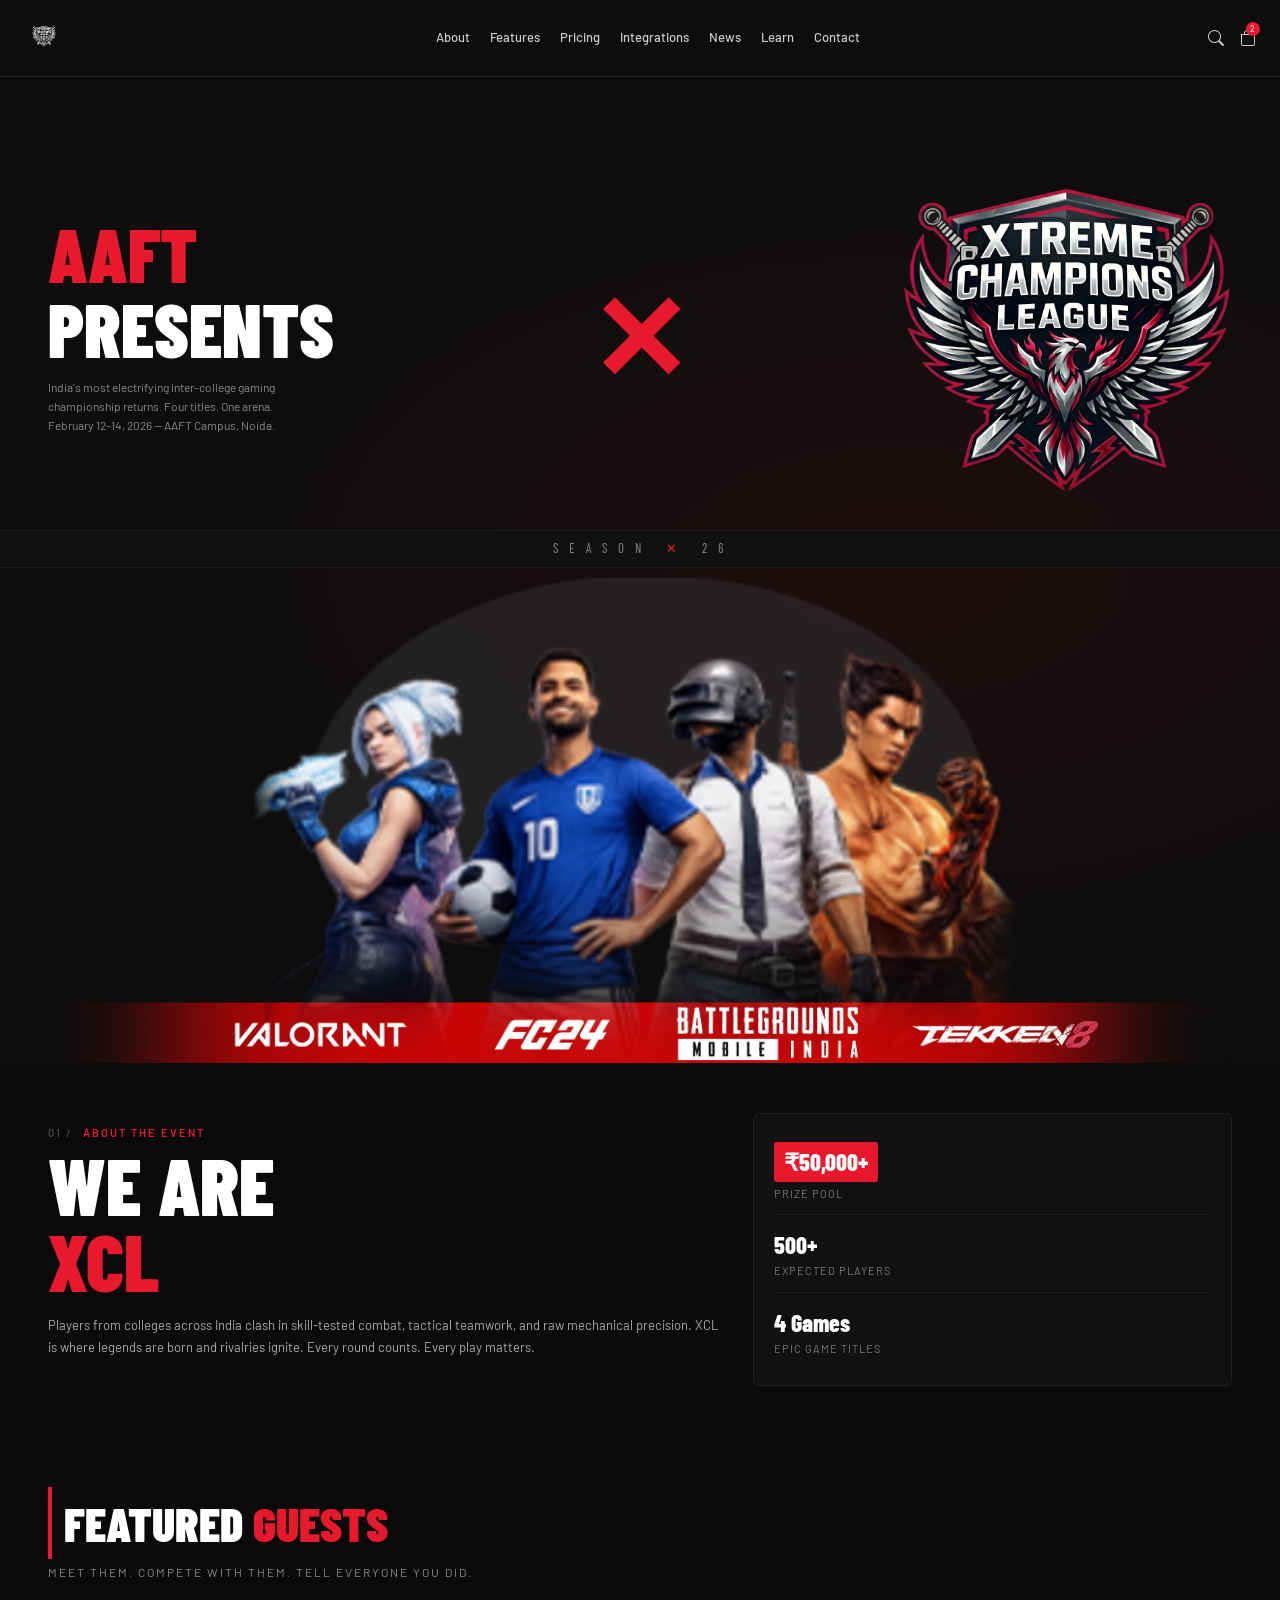
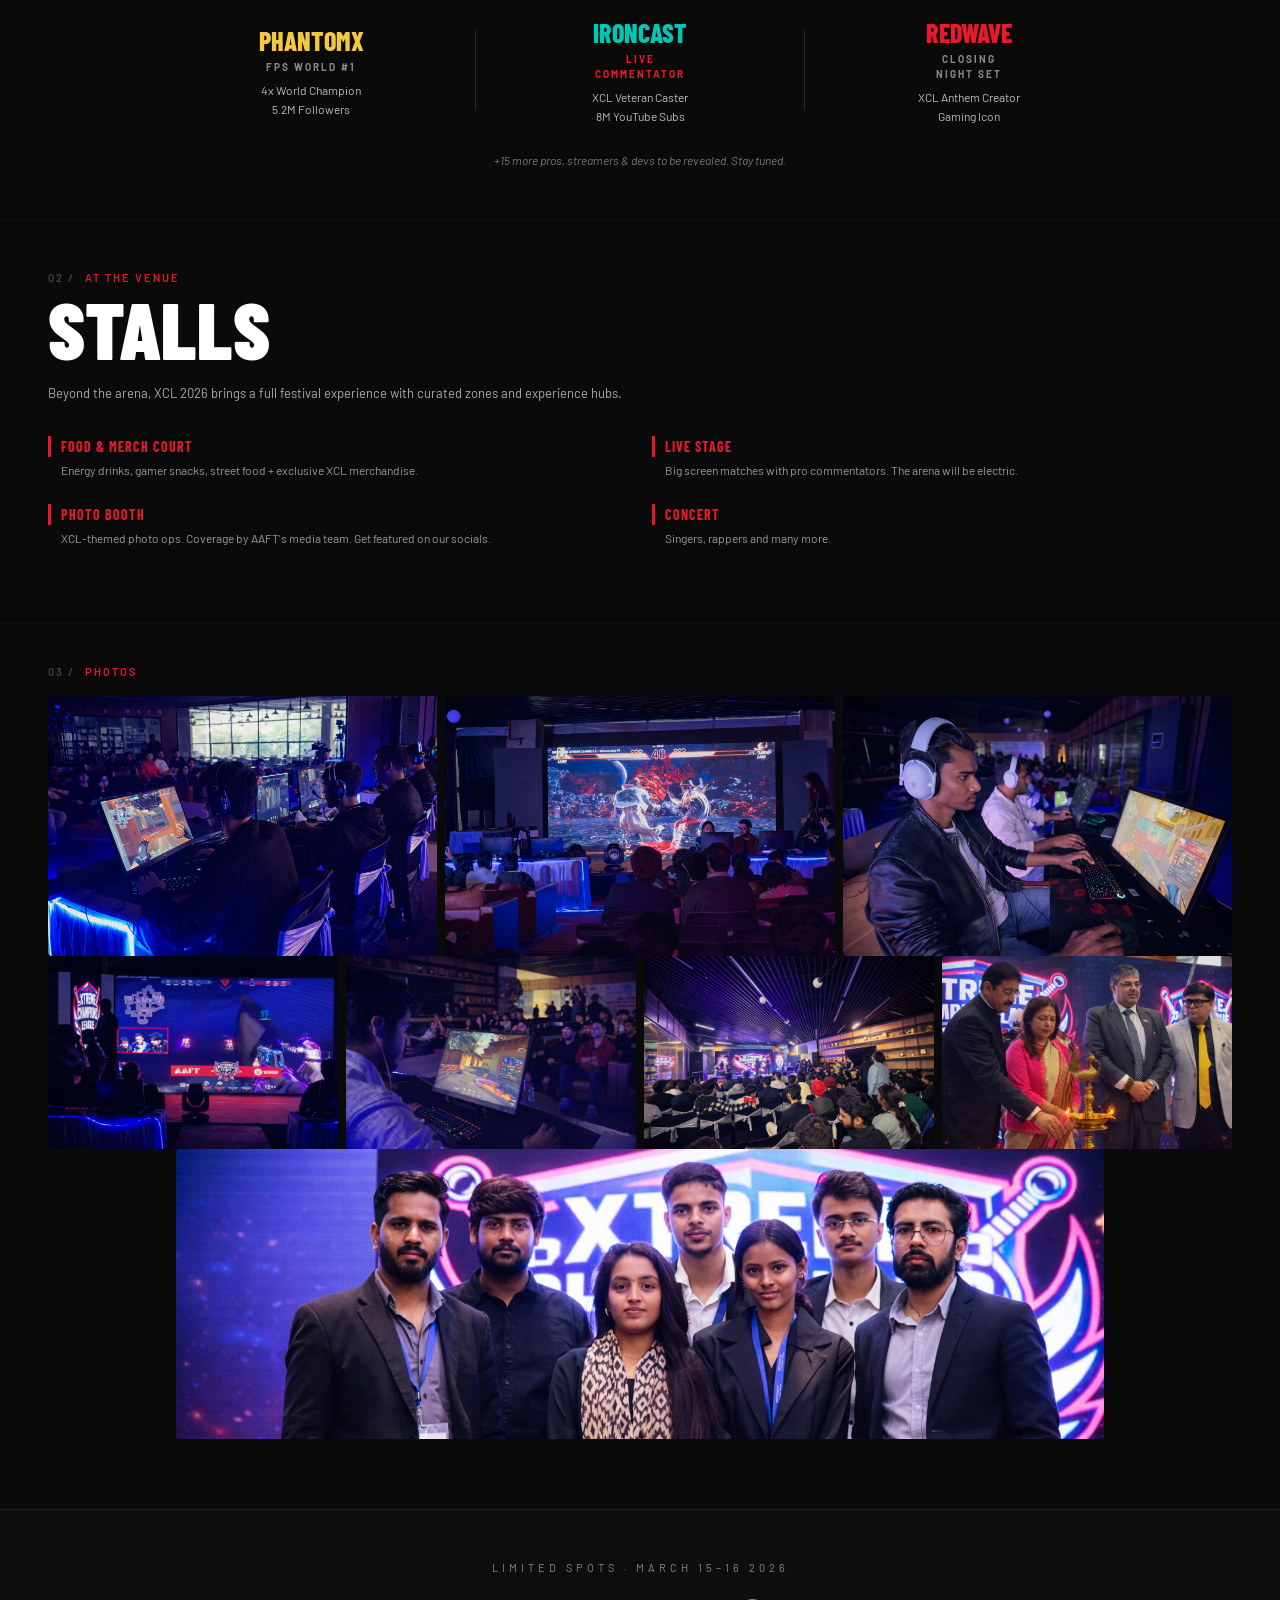
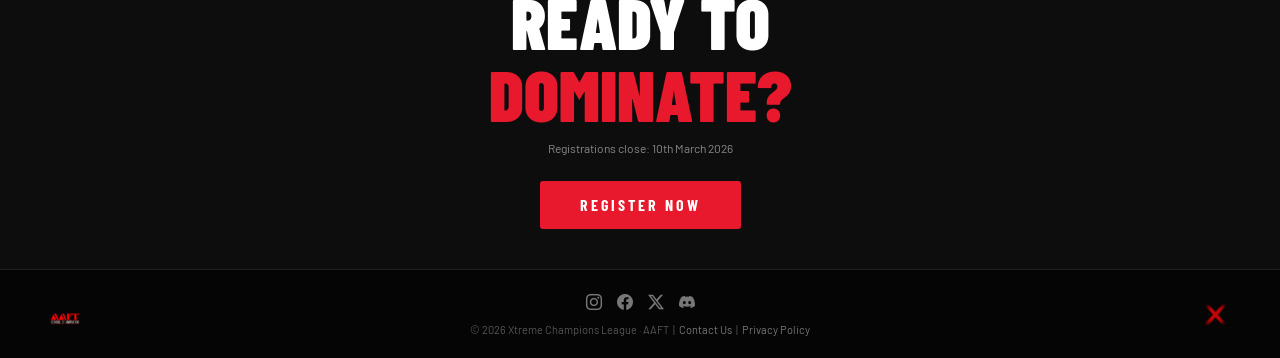
<file: index.html>
<!DOCTYPE html>
<html lang="en">
<head>
  <meta charset="UTF-8" />
  <meta name="viewport" content="width=device-width, initial-scale=1.0"/>
  <title>XCL – Xtreme Champions League</title>
  <link href="https://cdn.jsdelivr.net/npm/bootstrap@5.3.3/dist/css/bootstrap.min.css" rel="stylesheet"/>
  <link href="https://fonts.googleapis.com/css2?family=Barlow+Condensed:wght@400;600;700;800;900&family=Barlow:wght@400;500;600&display=swap" rel="stylesheet"/>
  <link rel="stylesheet" href="https://cdn.jsdelivr.net/npm/bootstrap-icons@1.11.3/font/bootstrap-icons.min.css"/>
  <link rel="stylesheet" href="style.css">
</head>
<body>


<!-- ════════════════════════════════════════════════════════════
     NAVBAR
     Logo left · nav links centre · search + cart right
     ════════════════════════════════════════════════════════════ -->
<nav class="top-nav">
  <div class="container-fluid px-4">
    <div class="d-flex align-items-center justify-content-between">

      <img src="images/LOGO B-W.png" height="56" alt="AAFT" class="me-4">

      <div class="d-none d-md-flex">
        <a class="nav-link" href="#">About</a>
        <a class="nav-link" href="#">Features</a>
        <a class="nav-link" href="#">Pricing</a>
        <a class="nav-link" href="#">Integrations</a>
        <a class="nav-link" href="#">News</a>
        <a class="nav-link" href="#">Learn</a>
        <a class="nav-link" href="#">Contact</a>
      </div>

      <div class="d-flex align-items-center gap-3">
        <a href="#" style="color:#ccc;"><i class="bi bi-search"></i></a>
        <a href="#" class="position-relative" style="color:#ccc;">
          <i class="bi bi-bag"></i>
          <span class="cart-badge">2</span>
        </a>
      </div>

    </div>
  </div>
</nav>


<!-- ════════════════════════════════════════════════════════════
     HERO
     Three-column layout: text | ✕ | XCL logo
     Below: season bar → full-width character art
     ════════════════════════════════════════════════════════════ -->
<section class="hero-section">
  <div class="container-fluid px-4 px-md-5">
    <div class="row align-items-center py-4">

      <!-- Left: AAFT PRESENTS text + event description -->
      <div class="col-12 col-md-4 mb-4 mb-md-0">
        <div class="hero-presents">
          <span class="aaft-red">AAFT</span><br>PRESENTS
        </div>
        <p class="hero-desc">
          India's most electrifying inter-college gaming championship returns.
          Four titles. One arena.<br>
          February 12–14, 2026 — AAFT Campus, Noida.
        </p>
      </div>

      <!-- Centre: large ✕ separator -->
      <div class="col-12 col-md-4 text-center mb-4 mb-md-0">
        <div class="hero-x">✕</div>
      </div> 

      <!-- Right: XCL logo mark -->
      <div class="col-12 col-md-4 text-center text-md-end">
        <img src="images/xcl 2.0 final (1).png" class="xcl-logo-img" alt="Xtreme Champions League">
      </div>

    </div>
  </div>

  <!-- Season identifier strip -->
  <div class="season-bar">
    S E A S O N &nbsp; <span>✕</span> &nbsp; 2 6
  </div>

  <!-- Full-width game character artwork -->
  <div class="hero-characters">
    <img src="images/GAME PLAYER.png" alt="Game Characters">
  </div>

</section>


<!-- ════════════════════════════════════════════════════════════
     ABOUT — WE ARE XCL   [01 / 03]
     Left: headline + copy · Right: key stats card
     ════════════════════════════════════════════════════════════ -->
<section class="about-section">
  <div class="container-fluid px-4 px-md-5">
    <div class="row align-items-center" style>

      <div class="col-md-7">
        <div class="section-label"><span class="section-number">01 /</span> ABOUT THE EVENT</div>
        <div class="big-title">
          WE ARE<br>
          <span class="red">XCL</span>
        </div>
        <p class="about-desc">
          Players from colleges across India clash in skill-tested combat, tactical teamwork,
          and raw mechanical precision. XCL is where legends are born and rivalries ignite.
          Every round counts. Every play matters.
        </p>
      </div>

      <div class="col-md-5 mt-4 mt-md-0">
        <div class="stats-card">
          <div class="stat-item">
            <div class="stat-value highlight">₹50,000+</div>
            <div class="stat-label mt-1">Prize pool</div>
          </div>
          <div class="stat-item">
            <div class="stat-value">500+</div>
            <div class="stat-label">Expected players</div>
          </div>
          <div class="stat-item">
            <div class="stat-value">4 Games</div>
            <div class="stat-label">Epic game titles</div>
          </div>
        </div>
      </div>

    </div>
  </div>
</section>

<hr class="section-divider"/>


<!-- ════════════════════════════════════════════════════════════
     FEATURED GUESTS
     Red left-border heading · three guests · vertical dividers
     Name colours: gold / teal / red
     ════════════════════════════════════════════════════════════ -->
<section class="guests-section">
  <div class="container-fluid px-4 px-md-5">

    <div class="section-header-line mb-0">
      <div class="section-title-guests">FEATURED <span class="red">GUESTS</span></div>
    </div>
    <div class="guests-sub mt-1">MEET THEM. COMPETE WITH THEM. TELL EVERYONE YOU DID.</div>

    <div class="row g-0 align-items-center justify-content-center">

      <div class="col-12 col-sm-4 col-md-3">
        <div class="guest-card">
          <div class="guest-name gold">PhantomX</div>
          <div class="guest-tag">FPS WORLD #1</div>
          <div class="guest-desc-line">4x World Champion</div>
          <div class="guest-desc-line">5.2M Followers</div>
        </div>
      </div>

      <div class="col-auto d-none d-sm-flex align-items-center px-3">
        <div style="width:1px; height:80px; background:#2a2a2a;"></div>
      </div>

      <div class="col-12 col-sm-4 col-md-3 mt-3 mt-sm-0">
        <div class="guest-card">
          <div class="guest-name teal">IronCast</div>
          <div class="guest-tag red-tag">LIVE<br>COMMENTATOR</div>
          <div class="guest-desc-line">XCL Veteran Caster</div>
          <div class="guest-desc-line">8M YouTube Subs</div>
        </div>
      </div>

      <div class="col-auto d-none d-sm-flex align-items-center px-3">
        <div style="width:1px; height:80px; background:#2a2a2a;"></div>
      </div>

      <div class="col-12 col-sm-4 col-md-3 mt-3 mt-sm-0">
        <div class="guest-card">
          <div class="guest-name red-name">RedWave</div>
          <div class="guest-tag">CLOSING<br>NIGHT SET</div>
          <div class="guest-desc-line">XCL Anthem Creator</div>
          <div class="guest-desc-line">Gaming Icon</div>
        </div>
      </div>

    </div>

    <div class="guests-more">
      +15 more pros, streamers &amp; devs to be revealed. Stay tuned.
    </div>

  </div>
</section>

<hr class="section-divider"/>


<!-- ════════════════════════════════════════════════════════════
     STALLS — AT THE VENUE   [02 / 03]
     ════════════════════════════════════════════════════════════ -->
<section class="stalls-section">
  <div class="container-fluid px-4 px-md-5">

    <div class="section-label"><span class="section-number">02 /</span> AT THE VENUE</div>
    <div class="big-title mb-3">STALLS</div>
    <p class="stalls-desc">
      Beyond the arena, XCL 2026 brings a full festival experience with curated zones and experience hubs.
    </p>

    <div class="row">
      <div class="col-md-6">
        <div class="stall-item">
          <div class="stall-item-title">Food &amp; Merch Court</div>
          <div class="stall-item-desc">Energy drinks, gamer snacks, street food + exclusive XCL merchandise.</div>
        </div>
        <div class="stall-item">
          <div class="stall-item-title">Photo Booth</div>
          <div class="stall-item-desc">XCL-themed photo ops. Coverage by AAFT's media team. Get featured on our socials.</div>
        </div>
      </div>
      <div class="col-md-6">
        <div class="stall-item">
          <div class="stall-item-title">Live Stage</div>
          <div class="stall-item-desc">Big screen matches with pro commentators. The arena will be electric.</div>
        </div>
        <div class="stall-item">
          <div class="stall-item-title">Concert</div>
          <div class="stall-item-desc">Singers, rappers and many more.</div>
        </div>
      </div>
    </div>

  </div>
</section>

<hr class="section-divider"/>


<!-- ════════════════════════════════════════════════════════════
     PHOTOS — EVENT GALLERY   [03 / 03]
     8 images distributed across 3 rows:
       Row 1 → 3 images  (col-4 each)   — images 1, 2, 3
       Row 2 → 4 images  (col-3 each)   — images 4, 5, 6, 7
       Row 3 → 1 image   (col-12)       — image 8 full-width

     Each image MUST be inside a col wrapper so Bootstrap
     grid gutters and widths apply correctly.
     ════════════════════════════════════════════════════════════ -->
<section class="photos-section">
  <div class="container-fluid px-4 px-md-5">

    <div class="section-label mb-3"><span class="section-number">03 /</span> PHOTOS</div>

    <!-- Row 1: 3 equal columns — images 1, 2, 3 -->
    <div class="row g-2 align-items-center justify-content-center">
      <div class="col-4">
        <img src="images/image1.png" class="w-100 h-100 object-fit-cover rounded-1" alt="Event Photo 1">
      </div>
      <div class="col-4">
        <img src="images/image2.png" class="w-100 h-100 object-fit-cover rounded-1" alt="Event Photo 2">
      </div>
      <div class="col-4">
        <img src="images/image3.png" class="w-100 h-100 object-fit-cover rounded-1" alt="Event Photo 3">
      </div>
    </div>

    <!-- Row 2: 4 equal columns — images 4, 5, 6, 7 -->
    <div class="row g-2 align-items-center justify-content-center">
      <div class="col-3">
        <img src="images/image4.png" class="w-100 h-100 object-fit-cover rounded-1" alt="Event Photo 4">
      </div>
      <div class="col-3">
        <img src="images/image5.png" class="w-100 h-100 object-fit-cover rounded-1" alt="Event Photo 5">
      </div>
      <div class="col-3">
        <img src="images/image6.png" class="w-100 h-100 object-fit-cover rounded-1" alt="Event Photo 6">
      </div>
      <div class="col-3">
        <img src="images/image7.png" class="w-100 h-100 object-fit-cover rounded-1" alt="Event Photo 7">
      </div>
    </div>

    <!-- Row 3: single photo aligned to same width as CTA -->
    <div class="container">
      <div class="row g-2 align-items-center justify-content-center">
        <div class="col-12 col-lg-10">
          <img src="images/image8.png" class="w-100 object-fit-cover rounded-1" alt="Event Photo 8">
        </div>
      </div>
    </div>

  </div>
</section>


<!-- ════════════════════════════════════════════════════════════
     CTA — REGISTER NOW
     ════════════════════════════════════════════════════════════ -->
<section class="cta-section">
  <div class="container">
    <div class="cta-limited">LIMITED SPOTS · MARCH 15–16 2026</div>
    <div class="cta-title">
      READY TO<br>
      <span class="red">DOMINATE?</span>
    </div>
    <div class="cta-sub">Registrations close: 10th March 2026</div>
    <a href="#" class="btn-register">REGISTER NOW</a>
  </div>
</section>


<!-- ════════════════════════════════════════════════════════════
     FOOTER
     ════════════════════════════════════════════════════════════ -->
<footer class="footer">
  <div class="container-fluid px-4 px-md-5">
    <div class="row align-items-center">

      <div class="col-auto">
        <img src="images/AAFT LOGO.png" height="48" alt="AAFT">
      </div>

      <div class="col text-center">
        <div class="footer-social mb-2">
          <a href="#" aria-label="Instagram"><i class="bi bi-instagram"></i></a>
          <a href="#" aria-label="Facebook"><i class="bi bi-facebook"></i></a>
          <a href="#" aria-label="X / Twitter"><i class="bi bi-twitter-x"></i></a>
          <a href="#" aria-label="Discord"><i class="bi bi-discord"></i></a>
        </div>
        <div class="footer-copy">
          © 2026 Xtreme Champions League · AAFT &nbsp;|&nbsp;
          <a href="#">Contact Us</a> &nbsp;|&nbsp;
          <a href="#">Privacy Policy</a>
        </div>
      </div>

      <div class="col-auto">
        <img src="images/X.png" height="48" alt="XCL">
      </div>

    </div>
  </div>
</footer>


<script src="https://cdn.jsdelivr.net/npm/bootstrap@5.3.3/dist/js/bootstrap.bundle.min.js"></script>
</body>
</html>
</file>
<file: style.css>
/* ============================================================
   XCL – XTREME CHAMPIONS LEAGUE  |  style.css
   ============================================================ */


/* ------------------------------------------------------------
   DESIGN TOKENS
   ------------------------------------------------------------ */
:root {
  --red:    #e8192c;
  --dark:   #0a0a0a;
  --darker: #050505;
  --card:   #111111;
  --border: #222222;
  --muted:  #888888;
}


/* ------------------------------------------------------------
   GLOBAL RESET & BASE
   ------------------------------------------------------------ */
* { box-sizing: border-box; }

body {
  background: var(--dark);
  color: #fff;
  font-family: 'Barlow', sans-serif;
  margin: 0;
}

h1, h2, h3, h4, h5 {
  font-family: 'Barlow Condensed', sans-serif;
  text-transform: uppercase;
}


/* ------------------------------------------------------------
   NAVBAR
   ------------------------------------------------------------ */
.top-nav {
  background: #0d0d0d;
  border-bottom: 1px solid var(--border);
  padding: 10px 0;
}

.top-nav .nav-link {
  color: #ccc;
  font-size: 13px;
  font-weight: 500;
  padding: 4px 10px;
}
.top-nav .nav-link:hover { color: #fff; }

.cart-badge {
  background: var(--red);
  color: #fff;
  font-size: 9px;
  border-radius: 50%;
  width: 14px;
  height: 14px;
  display: flex;
  align-items: center;
  justify-content: center;
  position: absolute;
  top: -4px;
  right: -4px;
}


/* ------------------------------------------------------------
   HERO SECTION
   ------------------------------------------------------------ */
.hero-section {
  background: #0d0d0d;
  padding: 60px 0 0;
  position: relative;
  overflow: hidden;
}

.hero-section::before {
  content: '';
  position: absolute;
  inset: 0;
  background: radial-gradient(ellipse at 70% 50%, rgba(232,25,44,0.08) 0%, transparent 60%);
  pointer-events: none;
  z-index: 1;
}

.hero-section .container-fluid { position: relative; z-index: 2; }

.hero-presents {
  font-family: 'Barlow Condensed', sans-serif;
  font-weight: 900;
  font-size: clamp(45px, 6vw, 75px);
  line-height: 1;
  text-transform: uppercase;
}
.hero-presents .aaft-red { color: var(--red); }

/* Large centred ✕ — single definition, no duplicate */
.hero-x {
  font-size: clamp(60px, 10vw, 120px);
  color: var(--red);
  font-weight: 900;
  line-height: 1;
}

.xcl-logo-img {
  max-width: 340px;
  width: 100%;
  height: auto;
}

.hero-desc {
  font-size: 12px;
  color: var(--muted);
  line-height: 1.6;
  max-width: 300px;
  margin-top: 12px;
}

.season-bar {
  background: #111;
  border-top: 1px solid #1e1e1e;
  border-bottom: 1px solid #1e1e1e;
  padding: 8px 0;
  text-align: center;
  font-family: 'Barlow Condensed', sans-serif;
  font-size: 13px;
  letter-spacing: 4px;
  color: #888;
  position: relative;
  z-index: 2;
}
.season-bar span { color: var(--red); }

.hero-characters {
  position: relative;
  z-index: 2;
  display: flex;
  justify-content: center;
  align-items: flex-end;
  width: 100%;
  overflow: hidden;
  margin-top: 10px;
}

.hero-characters img {
  width: 100%;
  max-width: 1200px;
  height: auto;
  max-height: 60vh;
  object-fit: contain;
  display: block;
}


/* ------------------------------------------------------------
   SECTION DIVIDER
   ------------------------------------------------------------ */
.section-divider {
  border: none;
  border-top: 1px solid var(--border);
  margin: 0;
}


/* ------------------------------------------------------------
   ABOUT SECTION — "WE ARE XCL"  [01 / 03]
   ------------------------------------------------------------ */
.about-section { padding: 50px 0; }

.section-label {
  font-size: 11px;
  font-weight: 600;
  letter-spacing: 2px;
  color: var(--red);
  text-transform: uppercase;
  margin-bottom: 4px;
}

.section-number {
  color: #444;
  margin-right: 6px;
}

.big-title {
  font-family: 'Barlow Condensed', sans-serif;
  font-weight: 900;
  font-size: clamp(52px, 8vw, 80px);
  line-height: 0.95;
  text-transform: uppercase;
}
.big-title .red { color: var(--red); }

.about-desc {
  font-size: 13px;
  color: #aaa;
  line-height: 1.7;
  margin-top: 16px;
}

.stats-card {
  background: var(--card);
  border: 1px solid var(--border);
  border-radius: 6px;
  padding: 16px 20px;
}

.stat-item {
  padding: 12px 0;
  border-bottom: 1px solid #1e1e1e;
}
.stat-item:last-child { border-bottom: none; }

.stat-value {
  font-family: 'Barlow Condensed', sans-serif;
  font-weight: 800;
  font-size: 24px;
  color: #fff;
}

.stat-value.highlight {
  background: var(--red);
  padding: 2px 10px;
  border-radius: 3px;
  display: inline-block;
}

.stat-label {
  font-size: 11px;
  color: #777;
  text-transform: uppercase;
  letter-spacing: 1px;
}


/* ------------------------------------------------------------
   FEATURED GUESTS
   ------------------------------------------------------------ */
.guests-section { padding: 50px 0; }

.section-header-line {
  border-left: 4px solid var(--red);
  padding-left: 12px;
  margin-bottom: 8px;
}

.section-title-guests {
  font-family: 'Barlow Condensed', sans-serif;
  font-weight: 900;
  font-size: clamp(30px, 5vw, 48px);
  text-transform: uppercase;
}
.section-title-guests .red { color: var(--red); }

.guests-sub {
  font-size: 12px;
  color: #888;
  text-transform: uppercase;
  letter-spacing: 2px;
  margin-bottom: 32px;
}

.guest-card { text-align: center; padding: 0 10px; }

.guest-name {
  font-family: 'Barlow Condensed', sans-serif;
  font-weight: 800;
  font-size: 26px;
  text-transform: uppercase;
}
.guest-name.gold     { color: #f5c842; }
.guest-name.teal     { color: #00c8b4; }
.guest-name.red-name { color: var(--red); }

.guest-tag {
  font-size: 10px;
  font-weight: 700;
  letter-spacing: 2px;
  color: #888;
  text-transform: uppercase;
  margin-bottom: 6px;
}
.guest-tag.red-tag { color: var(--red); }

.guest-desc-line {
  font-size: 12px;
  color: #bbb;
  line-height: 1.6;
}

.guests-more {
  font-size: 12px;
  color: #777;
  text-align: center;
  margin-top: 24px;
  font-style: italic;
}


/* ------------------------------------------------------------
   STALLS — AT THE VENUE  [02 / 03]
   ------------------------------------------------------------ */
.stalls-section { padding: 50px 0; }

.stalls-desc {
  font-size: 13px;
  color: #aaa;
  line-height: 1.7;
  margin-bottom: 32px;
}

.stall-item { margin-bottom: 24px; }

.stall-item-title {
  font-family: 'Barlow Condensed', sans-serif;
  font-weight: 700;
  font-size: 14px;
  color: var(--red);
  text-transform: uppercase;
  letter-spacing: 1px;
  margin-bottom: 4px;
  padding-left: 10px;
  border-left: 3px solid var(--red);
}

.stall-item-desc {
  font-size: 12px;
  color: #999;
  line-height: 1.6;
  padding-left: 13px;
}


/* ------------------------------------------------------------
   PHOTOS — EVENT GALLERY  [03 / 03]

   Layout: 8 images across 3 rows
     Row 1 → 3 images (col-4)   height: 200px
     Row 2 → 4 images (col-3)   height: 150px
     Row 3 → 1 image  (col-12)  height: 200px

   The row itself has a fixed height; col divs are set to
   height:100% so the img can fill them with object-fit:cover.
   ------------------------------------------------------------ */
.photos-section { padding: 40px 0; }

/* FIX: height is on the .row, not a placeholder.
   col children and their imgs inherit height:100% to fill it. */
.photo-row-1 {
  height: 200px;
}
.photo-row-2 {
  height: 150px;
}
.photo-row-3 {
  /* allow the image to size naturally within its column/container */
  height: auto;
}

/* reset row3 image rules; other rows retain fixed heights */
.photo-row-1 > div,
.photo-row-2 > div {
  height: 120%;
}

/* Images fill their column completely */
.photo-row-1 img,
.photo-row-2 img,
.photo-row-3 img {
  width: 100%;
  height: 120%;
  object-fit: cover;
  display: block;
  border-radius: 4px;
}


/* ------------------------------------------------------------
   CTA — REGISTER NOW
   ------------------------------------------------------------ */
.cta-section {
  background: #0d0d0d;
  margin-top: 30px;
  padding: 50px 0 40px;
  text-align: center;
  border-top: 1px solid var(--border);
}

.cta-limited {
  font-size: 11px;
  letter-spacing: 4px;
  color: #888;
  text-transform: uppercase;
  margin-bottom: 8px;
}

.cta-title {
  font-family: 'Barlow Condensed', sans-serif;
  font-weight: 900;
  font-size: clamp(40px, 7vw, 72px);
  line-height: 1;
  text-transform: uppercase;
}
.cta-title .red { color: var(--red); }

.cta-sub {
  font-size: 12px;
  color: #888;
  margin: 10px 0 24px;
}

.btn-register {
  background: var(--red);
  color: #fff;
  font-family: 'Barlow Condensed', sans-serif;
  font-weight: 700;
  font-size: 16px;
  letter-spacing: 3px;
  text-transform: uppercase;
  padding: 12px 40px;
  border: none;
  border-radius: 3px;
  cursor: pointer;
  display: inline-block;
  text-decoration: none;
}
.btn-register:hover {
  background: #c1121f;
  color: #fff;
}


/* ------------------------------------------------------------
   FOOTER
   ------------------------------------------------------------ */
.footer {
  background: var(--darker);
  border-top: 1px solid var(--border);
  padding: 20px 0;
}

.footer-social a {
  color: #777;
  font-size: 16px;
  margin: 0 6px;
  transition: color .2s;
}
.footer-social a:hover { color: #fff; }

.footer-copy {
  font-size: 11px;
  color: #555;
  text-align: center;
}
.footer-copy a { color: #777; text-decoration: none; }


/* ============================================================
   MOBILE RESPONSIVE — tablets and below
   ============================================================ */
@media (max-width: 768px) {
  
  /* Navbar adjustments */
  .top-nav {
    padding: 8px 0;
  }
  
  .top-nav img {
    height: 40px !important;
  }
  
  .top-nav .nav-link {
    font-size: 12px;
    padding: 4px 8px;
  }
  
  /* Hero section — stack vertically */
  .hero-section {
    padding: 40px 0 0;
  }
  
  .hero-presents {
    font-size: clamp(35px, 5vw, 50px);
  }
  
  .hero-x {
    font-size: clamp(40px, 8vw, 80px);
    margin: 20px 0;
  }
  
  .hero-desc {
    font-size: 11px;
    max-width: 100%;
  }
  
  .hero-characters img {
    max-height: 40vh;
  }
  
  .season-bar {
    font-size: 11px;
    letter-spacing: 2px;
    padding: 6px 0;
  }
  
  /* About section */
  .about-section {
    padding: 40px 0;
  }
  
  .big-title {
    font-size: clamp(36px, 6vw, 52px);
  }
  
  .about-desc {
    font-size: 12px;
  }
  
  .stats-card {
    padding: 12px 16px;
  }
  
  .stat-value {
    font-size: 20px;
  }
  
  /* Guests section */
  .guests-section {
    padding: 40px 0;
  }
  
  .section-title-guests {
    font-size: clamp(24px, 4vw, 32px);
  }
  
  .guests-sub {
    font-size: 11px;
    letter-spacing: 1px;
    margin-bottom: 24px;
  }
  
  .guest-card {
    padding: 0 8px;
    margin-bottom: 24px;
  }
  
  .guest-name {
    font-size: 20px;
  }
  
  .guest-tag {
    font-size: 9px;
    letter-spacing: 1px;
  }
  
  .guest-desc-line {
    font-size: 11px;
  }
  
  /* Hide vertical dividers on mobile */
  .guests-section .col-auto {
    display: none !important;
  }
  
  /* Stalls section */
  .stalls-section {
    padding: 40px 0;
  }
  
  .big-title {
    margin-bottom: 16px;
  }
  
  .stalls-desc {
    font-size: 12px;
    margin-bottom: 24px;
  }
  
  .stall-item {
    margin-bottom: 20px;
  }
  
  .stall-item-title {
    font-size: 12px;
  }
  
  .stall-item-desc {
    font-size: 11px;
  }
  
  /* Photos section — make gallery mobile-friendly */
  .photos-section {
    padding: 30px 0;
  }
  
  .section-label {
    font-size: 10px;
  }
  
  .photo-row-1,
  .photo-row-2 {
    height: 120px;
    margin-bottom: 8px !important;
  }
  
  .photo-row-1 > div,
  .photo-row-2 > div {
    height: 100%;
  }
  
  .photo-row-1 img,
  .photo-row-2 img,
  .photo-row-3 img {
    height: 100%;
  }
  
  /* CTA section */
  .cta-section {
    padding: 40px 0 30px;
    margin-top: 20px;
  }
  
  .cta-limited {
    font-size: 10px;
    margin-bottom: 6px;
  }
  
  .cta-title {
    font-size: clamp(32px, 6vw, 48px);
  }
  
  .cta-sub {
    font-size: 11px;
    margin: 8px 0 20px;
  }
  
  .btn-register {
    font-size: 14px;
    padding: 14px 32px;
    letter-spacing: 2px;
  }
  
  /* Footer adjustments */
  .footer {
    padding: 16px 0;
  }
  
  .footer-social a {
    font-size: 14px;
    margin: 0 8px;
  }
  
  .footer-copy {
    font-size: 10px;
  }
}

/* Extra small screens — phones */
@media (max-width: 480px) {
  
  /* Container padding */
  body {
    overflow-x: hidden;
  }
  
  .container-fluid {
    padding-left: 12px !important;
    padding-right: 12px !important;
  }
  
  /* Navbar */
  .top-nav img {
    height: 36px !important;
  }
  
  /* Hero section */
  .hero-section {
    padding: 30px 0 0;
  }
  
  .hero-presents {
    font-size: clamp(30px, 4vw, 40px);
  }
  
  .hero-x {
    font-size: clamp(32px, 6vw, 60px);
    margin: 16px 0;
  }
  
  .xcl-logo-img {
    max-width: 160px;
  }
  
  .hero-desc {
    font-size: 10px;
    line-height: 1.5;
  }
  
  .hero-characters img {
    max-height: 30vh;
  }
  
  /* Section labels and titles */
  .section-label {
    font-size: 9px;
  }
  
  .big-title {
    font-size: clamp(28px, 5vw, 36px);
    line-height: 0.9;
  }
  
  .section-title-guests {
    font-size: clamp(20px, 3vw, 28px);
  }
  
  .about-desc,
  .stalls-desc {
    font-size: 11px;
  }
  
  /* Guest cards */
  .guest-name {
    font-size: 18px;
  }
  
  /* Photos */
  .photo-row-1,
  .photo-row-2 {
    height: 100px;
    gap: 6px !important;
  }
  
  /* CTA */
  .cta-title {
    font-size: clamp(26px, 5vw, 36px);
  }
  
  .btn-register {
    font-size: 12px;
    padding: 12px 28px;
  }
}
</file>
